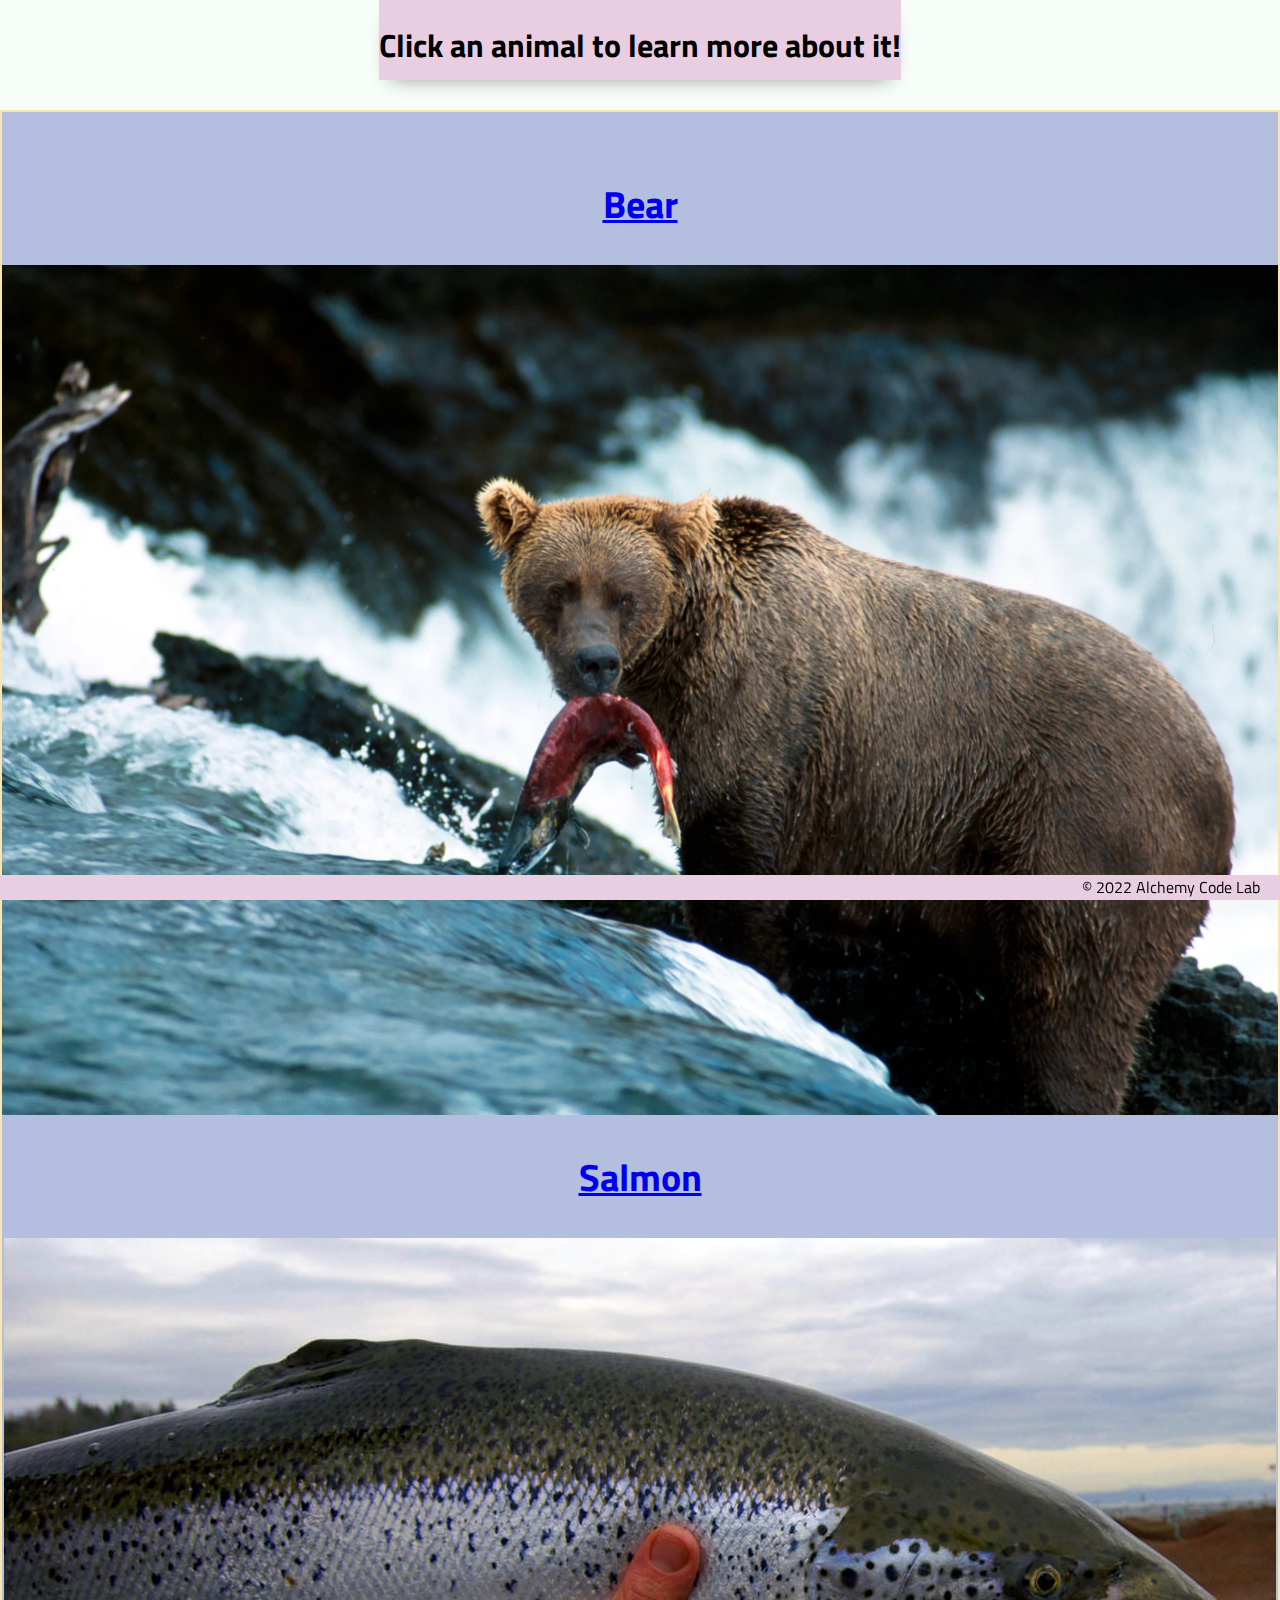
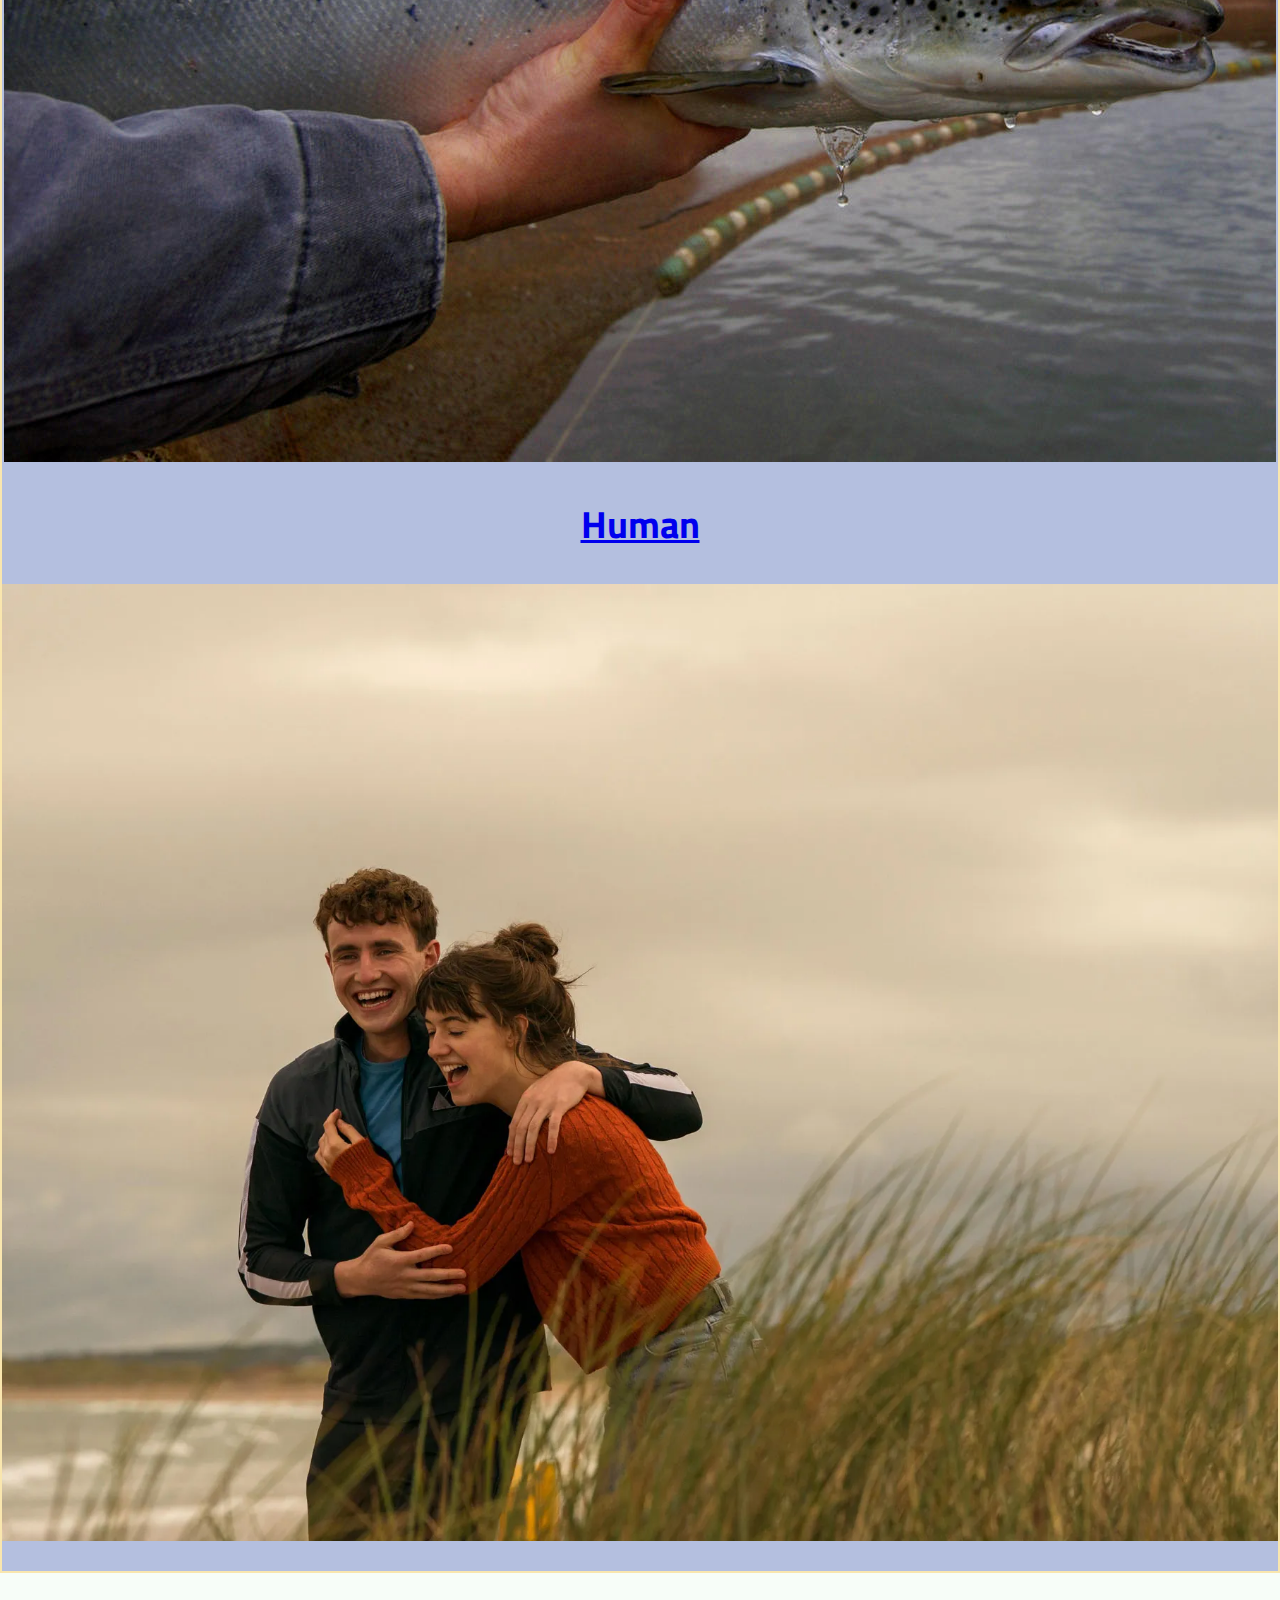
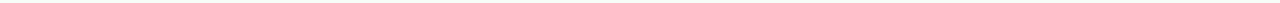
<file: index.html>
<!DOCTYPE html>
<html lang="en">

<head>
    <meta charset="UTF-8">
    <meta name="viewport" content="width=device-width, initial-scale=1.0">
    <meta http-equiv="X-UA-Compatible" content="ie=edge">
    <link href="https://fonts.googleapis.com/css2?family=Titillium+Web:wght@300&display=swap" rel="stylesheet">
    <link rel="stylesheet" href="./styles/reset.css">
    <link rel="stylesheet" href="./styles/style.css">
    <link rel="stylesheet" href="./styles/home.css">
    <title>Learn about animals!</title>
</head>

<body>
    <header><h1>Click an animal to learn more about it!</h1></header>
    <main>
        <section id="animals"></section>
    </main>
    <footer>
        <div class="copy gutter-right">&copy; 2022 Alchemy Code Lab</div>
    </footer>

    <script type="module" src="./app.js"></script>
</body>

</html>
</file>
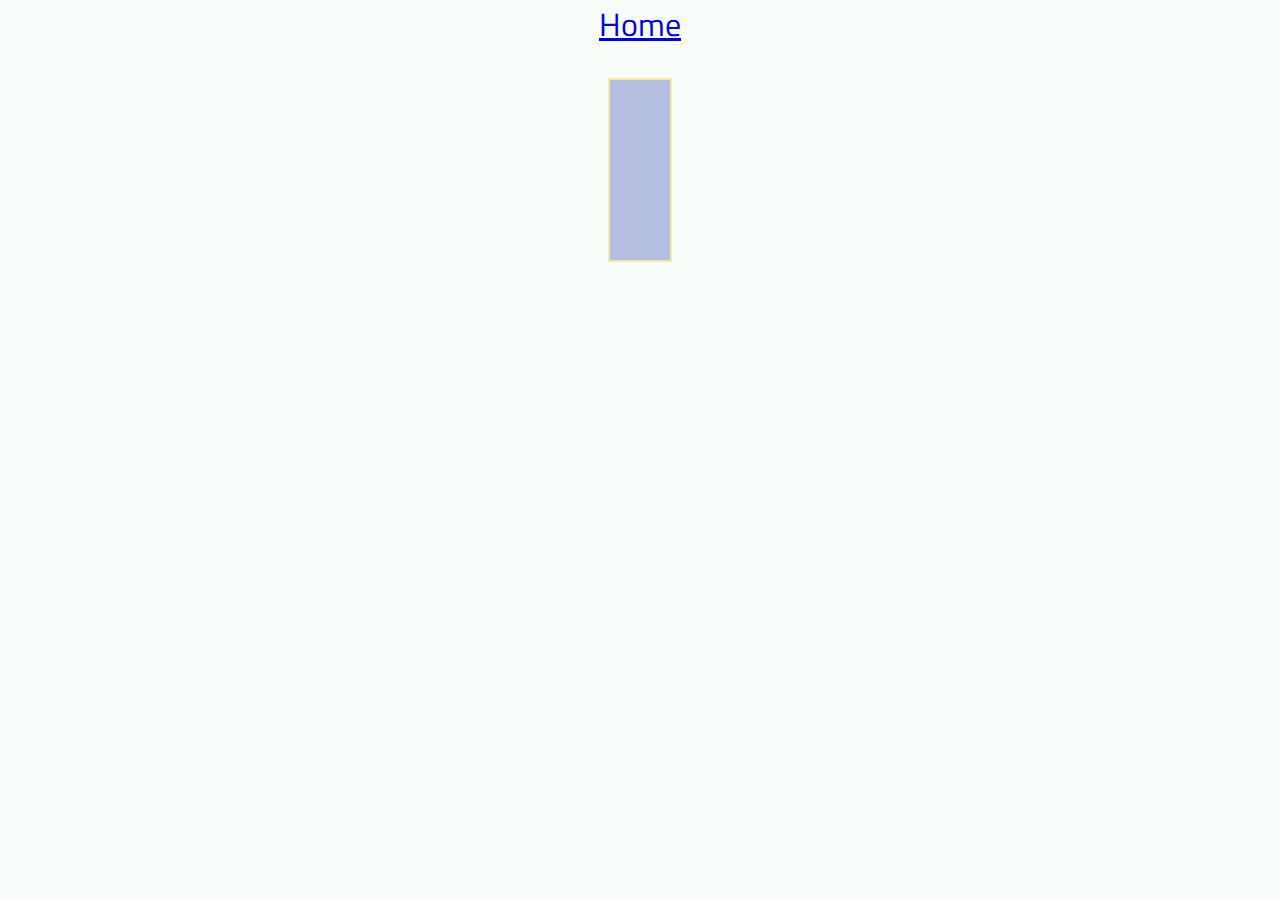
<file: animals/index.html>
<!DOCTYPE html>
<html lang="en">
<head>
    <meta charset="UTF-8">
    <meta http-equiv="X-UA-Compatible" content="IE=edge">
    <meta name="viewport" content="width=device-width, initial-scale=1.0">
    <link href="https://fonts.googleapis.com/css2?family=Titillium+Web:wght@300&display=swap" rel="stylesheet">
    <link rel="stylesheet" href="../styles/reset.css">
    <link rel="stylesheet" href="../styles/style.css">
    <link rel="stylesheet" href="../styles/home.css">
    <title>Animal details</title>
</head>
<body>
    <a href="/">Home</a>
    <section id="animalSec">
        <p id="animalName"></p>
        <img id="animalImg">
        <p id="animalInfo"></p>
    </section>
    <script type="module" src="./animals.js"></script>
</body>
</html>
</file>
<file: styles/style.css>
body {
    /* feel free to update these css variables for a quick theme */
    
    /* --color1: white;
    --color2: white;
    --color3: white;
    --color4: white;
    --color5: white; */
    
    /* https://coolors.co/generate and click export -> scss to get the colors to copy and paste below*/
        
    /* --color1: hsla(349, 69%, 76%, 1);
    --color2: hsla(207, 67%, 44%, 1);
    --color3: hsla(200, 61%, 56%, 1);
    --color4: hsla(187, 41%, 94%, 1);
    --color5: hsla(170, 28%, 95%, 1); */

    --color1: hsla(45, 86%, 83%, 1);
    --color2: hsla(135, 65%, 98%, 1);
    --color3: hsla(315, 37%, 86%, 1);
    --color4: hsla(45, 73%, 98%, 1);
    --color5: hsla(224, 40%, 79%, 1);
    
    --header-height: 80px;
    --shadow: 0px 10px 20px -12px rgba(0,0,0,0.45);
    --gutter: 30px;
    --footer-height: 25px;
    
    font-family: 'Titillium Web', sans-serif;
    background-color: var(--color2);

    display: flex;
    flex-direction: column;
    align-items: center;
}

main {
    display: flex;
    flex-direction: column;
    justify-content: center;
    align-items: center;
    margin-bottom: calc(var(--footer-height));
}

section {
    background-color: var(--color5);
    max-width: 100%;
    display: flex;
    flex-direction: column;
    justify-content: center;
    align-items: center;
    padding-top: var(--gutter);
    padding-bottom: var(--gutter);
    margin-top: var(--gutter);
    margin-bottom: var(--gutter);
    border: solid 2px var(--color1);
}

header {
    display: flex;
    justify-content: center;
    background-color: var(--color3);
    height: var(--header-height);
    box-shadow: var(--shadow);
}


h2 {
    font-size: larger;
    font-weight: bold;
}

.gutter-right {
    margin-right: 20px;
}

header img {
    height: var(--header-height);
}

p {
    margin: var(--gutter);
    font-size: larger;
}
  
footer {
    position: fixed;
    width: 100%;
    bottom: 0;
    height: var(--footer-height);
    display: flex;
    justify-content: flex-end;
    background-color: var(--color3);
    box-shadow: var(--shadow);
}
</file>
<file: styles/home.css>
/* add home page styles here */

img {
    height: auto;
    max-width: 100%;
}

#animalImg {
    height: auto;
    max-width: 75%;
}

.animal {
    display: flex;
    flex-direction: column;
    align-items: center;
}

a {
    font-size: xx-large;
}

#animalName {
    font-size: xx-large;
    font-weight: bold;
}
</file>
